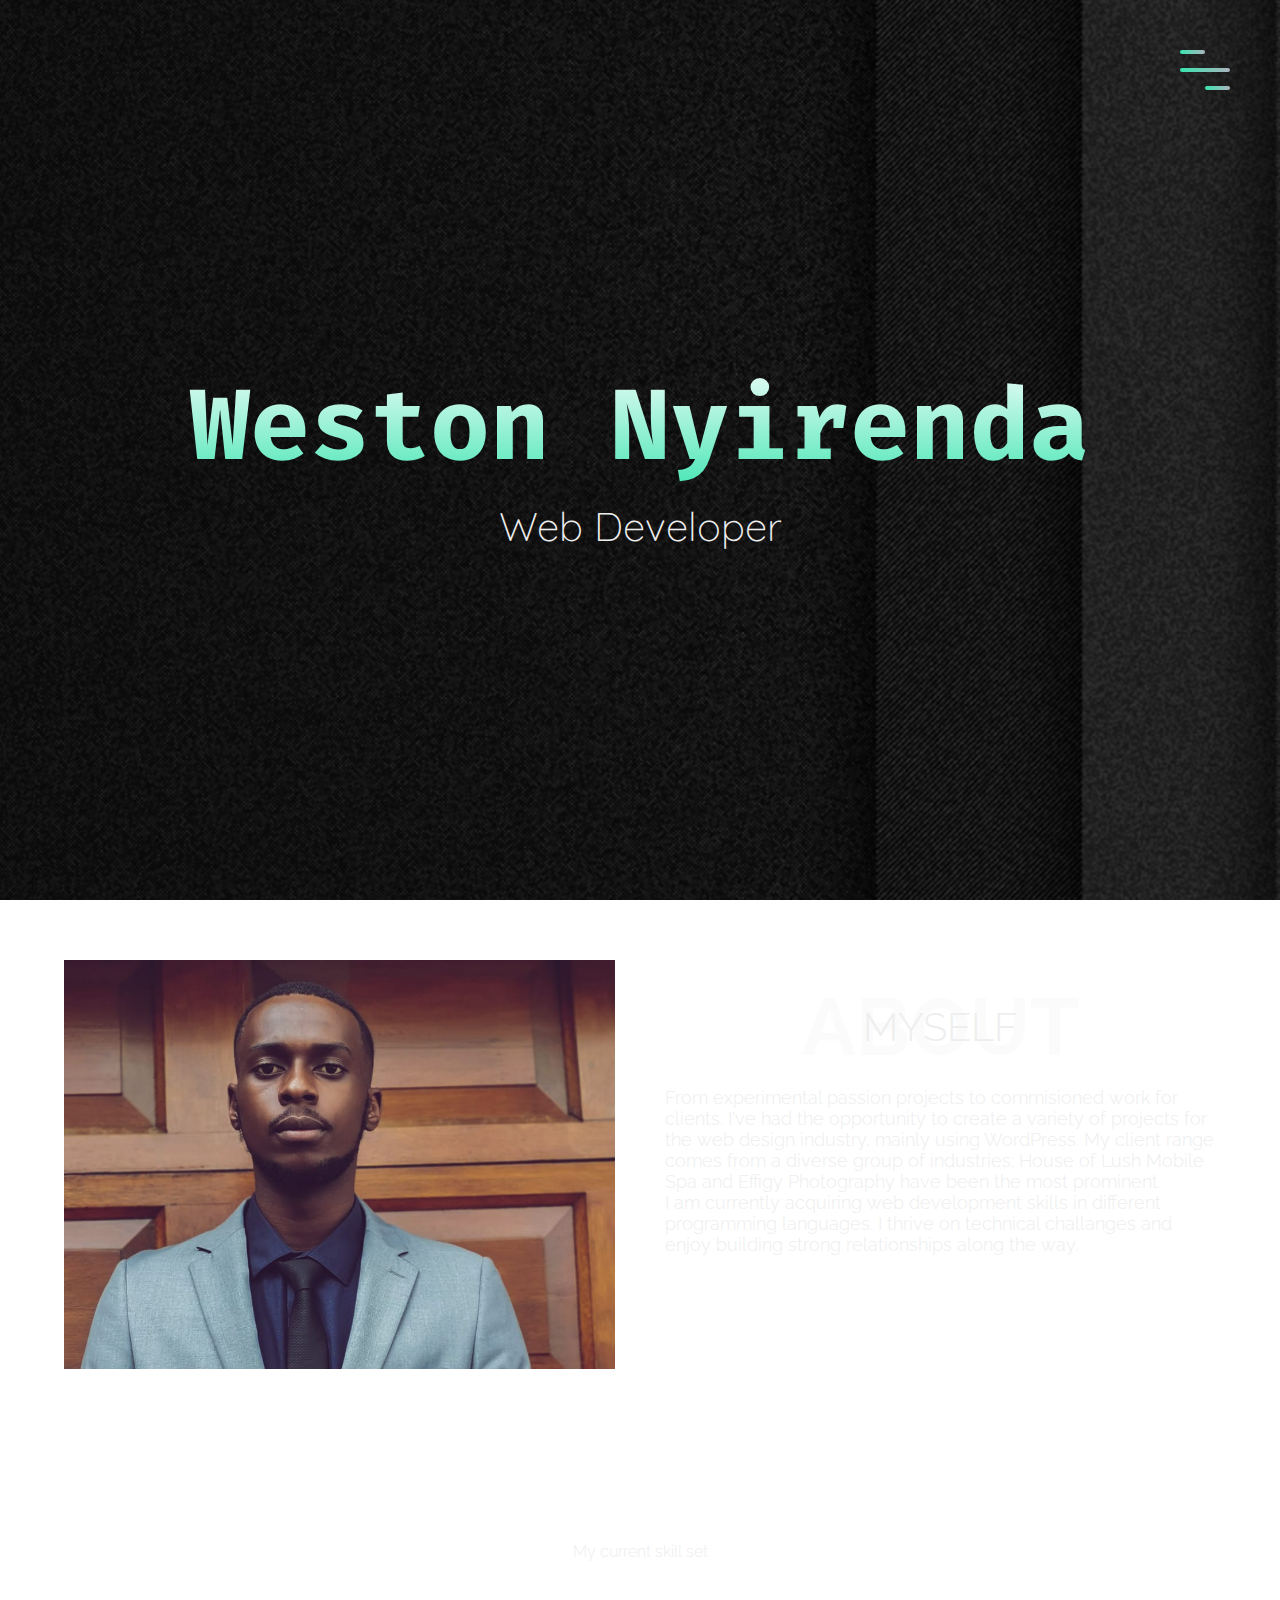
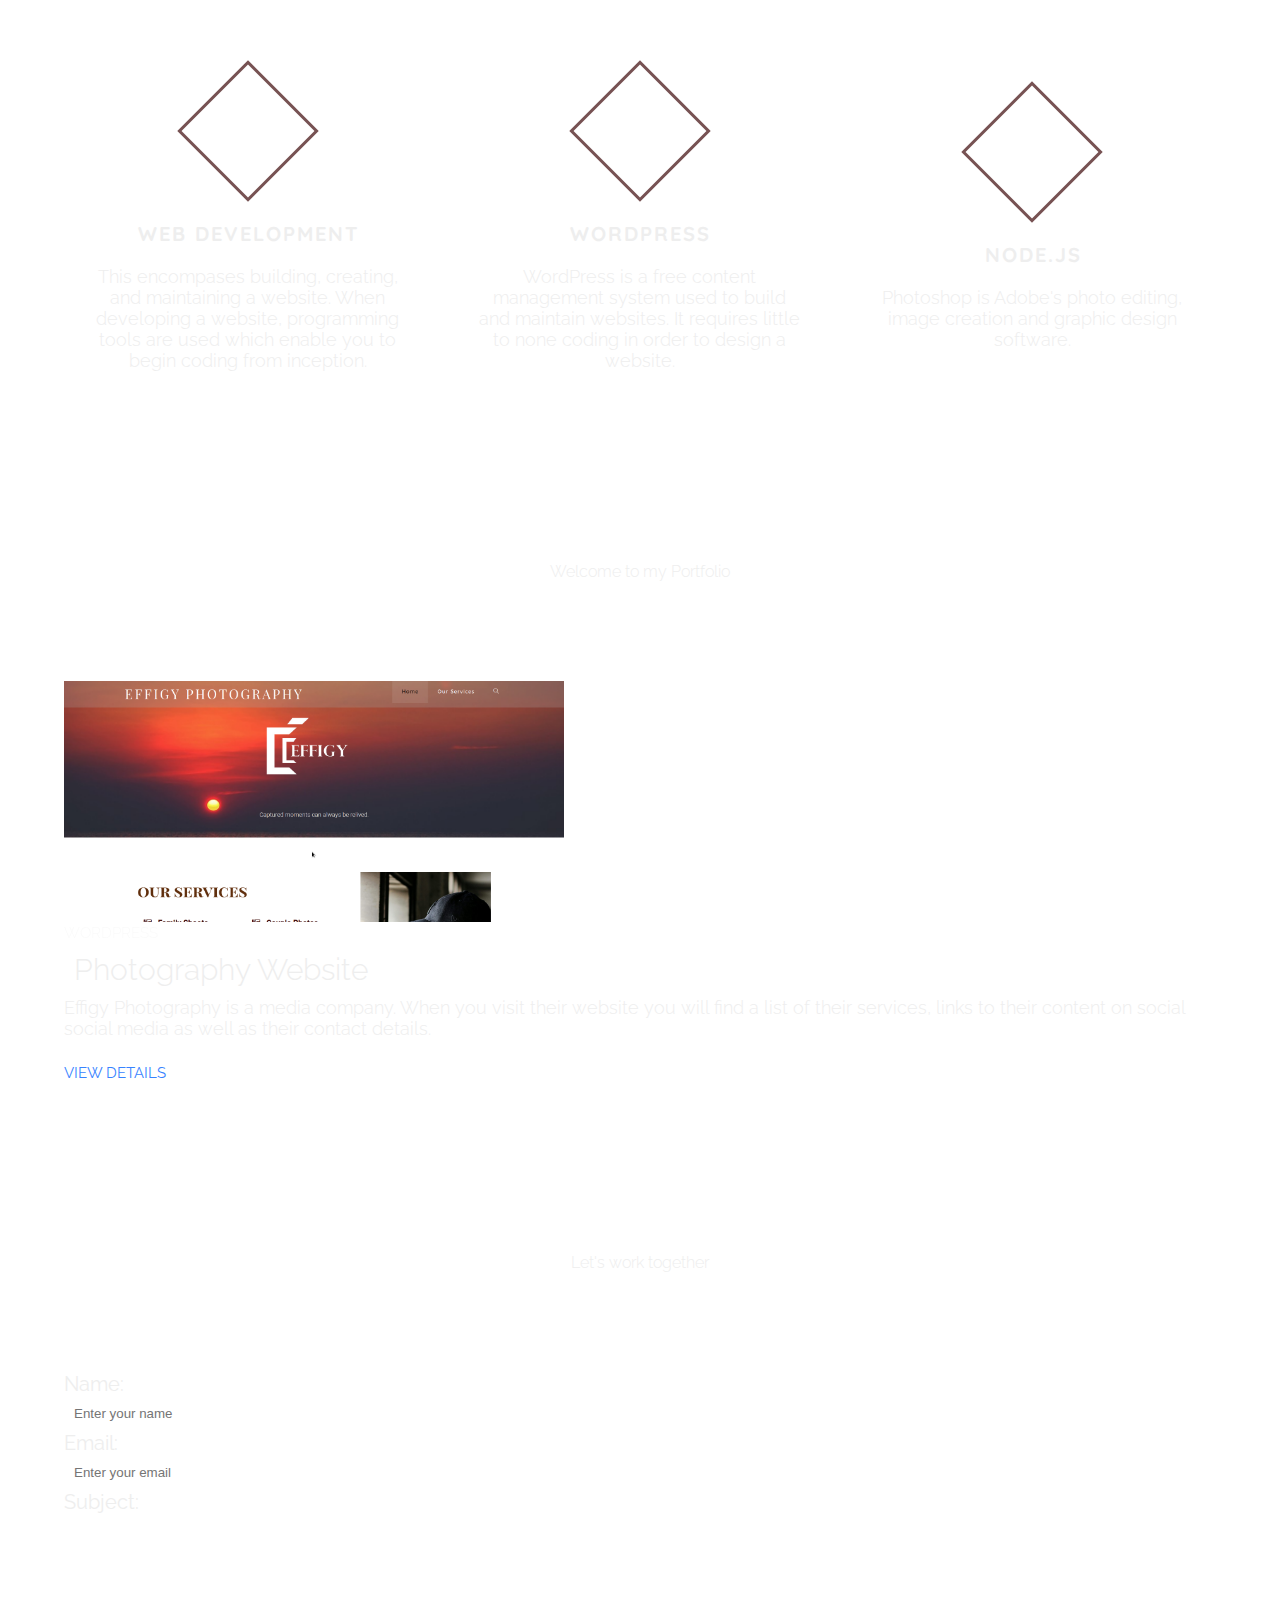
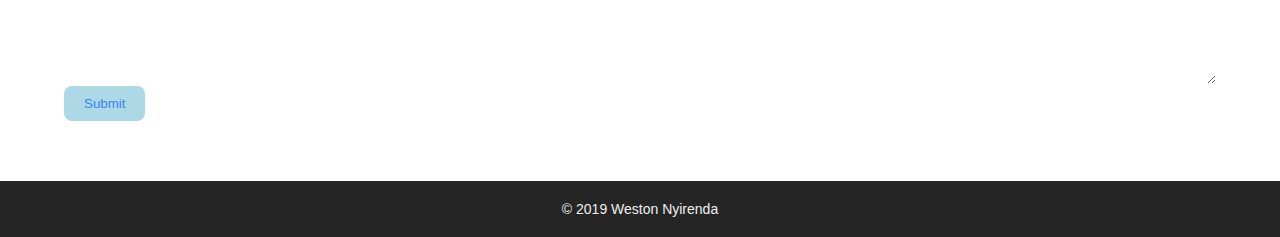
<file: index.html>
<!DOCTYPE html>
<html lang="en">
<head>
    <meta charset="UTF-8">
    <meta name="viewport" content="width=device-width, initial-scale=1">
    <title>Weston Nyirenda</title>
    <link href="https://fonts.googleapis.com/css?family=Fira+Code:500|Quicksand|Raleway&display=swap" rel="stylesheet">
    <link rel="stylesheet" href="https://unpkg.com/aos@next/dist/aos.css" />
    <link rel="stylesheet" href="https://use.fontawesome.com/releases/v5.7.2/css/all.css" integrity="sha384-fnmOCqbTlWIlj8LyTjo7mOUStjsKC4pOpQbqyi7RrhN7udi9RwhKkMHpvLbHG9Sr" crossorigin="anonymous">
    <link rel="stylesheet" href="/src/main.css">
    <script type="text/javascript" src="/src/main.js"></script>
</head>
<body>
    <header>
      <div class="menu-toggler">
       <div class="bar half start"></div>
       <div class="bar "></div>
       <div class="bar half end"></div>
      </div>
      <nav class="top-nav">
          <ul class="nav-list">
              <li>
                <a href="#" class= "nav-link">Home</a>
              </li>
              <li>
                <a href="#about" class= "nav-link">About</a>
              </li>
              <li>
                <a href="#portfolio" class= "nav-link">Portfolio</a>
              </li>
              <li>
                <a href="#contact" class= "nav-link">Contact</a>
              </li>
          </ul>
      </nav>
      <div class="landing-text">
          <h1>Weston Nyirenda</h1>
          <h6>Web Developer</h6>
      </div>
    </header>

    <section class="about" id="about">
      <div class="container">
          <div class="profile-img">
              <img src="/images/West.jpeg" alt = "Weston">
          </div>
          <div class="about-details">
            <div class="about-heading">
              <h1>About</h6>
                <h6>Myself</h6>
          </div>
          <div>
          <p>From experimental passion projects to commisioned work for clients. I've had
            the opportunity to create a variety of projects for the web design industry, mainly
            using WordPress. My client range comes from a diverse group of industries; House of Lush
            Mobile Spa and Effigy Photography have been the most prominent.
           </p>
           
           <p>
            I am currently acquiring web development skills in different programming languages.
            I thrive on technical challanges and enjoy building strong relationships along the way.
          </p>
          <div class="social-media">
            <ul class = "nav-list">
              <li>
                <a href="https://www.linkedin.com/in/weston-nyirenda-163346b0/" class="icon-link">
                  <i class="fab fa-linkedin"></i>
                </a>
              </li>
              <li>
                  <a href="https://github.com/WestonJN" class="icon-link">
                    <i class="fab fa-github-square"></i>
                  </a>
                </li>
            </ul>
            </div>
      </div>
      
    </div>
    </section>

    <section class="services" id="services">
      <div class="container">
        <div class="section-heading">
          <h1>Skills</h1>
          <h6>My current skill set</h6>
        </div>
        <div class="my-skills">
          <div class="skill">
            <div class="icon-container">
              <i class="fas fa-code"></i>  
            </div>
            <h1>Web Development</h1>
            <p>
                This encompases building, creating, and maintaining a website. When developing 
                a website, programming tools are used which enable you to begin coding from inception.
            </p>
          </div>
            <div class="skill">
              <div class="icon-container">
                <i class="fab fa-wordpress-simple"></i>
              </div>
              <h1>WordPress</h1>
              <p>
                WordPress is a free content management system used to build and maintain websites.
                It requires little to none coding in order to design a website.
              </p>
            </div>
            <div class="skill">
                <div class="icon-container">
                  <i class="fab fa-node"></i> 
                </div>
                <h1>Node.js</h1>
                <p>
                  Photoshop is Adobe's photo editing, image creation and graphic design software.
                </p>
              </div>
            </div>
          </div>
             
    </section>

    <section class="portfolio" id="portfolio">
        <div class="container">
          <div class="section-heading">
            <h1>Portfolio</h1>
            <h6>Welcome to my Portfolio</h6>
          </div>
          <div class="portfolio-item">
            <div class="portfolio-img has-margin-right">
               <img src ="/images/effigy.png">
            </div>
            <div class="portfolio-description">
              <h6>WordPress</h6>
              <h1>Photography Website</h1>
              <p>
                 Effigy Photography is a media company. When you visit their website
                you will find a list of their services, links to their content on social social media
                as well as their contact details.
            </p>
            <a href="https://effigyphotography.com" class="cta">View Details</a>
            </div>
          </div>
        </div>
    </section>

    <section class="contact" id="contact">
      <div class="container">
        <div class="section-heading">
          <h1>Contact</h1>
          <h6>Let's work together</h6>
        </div>
        <form action="">
            <label for="name">Name:</label>
            <input type="text" id="name" name="name" placeholder="Enter your name" required>
            <label for="email">Email:</label>
            <input type="email" id="email" name="email" placeholder="Enter your email" required>
            <label for="subject">Subject:</label>
            <textarea name="subject" id="subject" cols="10" rows= "10"></textarea>
            <input type="submit" value="Submit"> 

        </form>
        </div>
        </section>
        <footer class="copyright">
          <div class="up" id="up">
            <a href='index.html'>
            <i class= "fas fa-chevron-up"></i>
          </a>
          </div>
          <p>&copy; 2019 Weston Nyirenda</p>
        </footer>

    <script src="https://ajax.googleapis.com/ajax/libs/jquery/3.3.1/jquery.min.js"></script>
    <script src="https://unpkg.com/aos@next/dist/aos.js"></script>
    <script src="/src/main.js"></script>
</body>
</html>
</file>
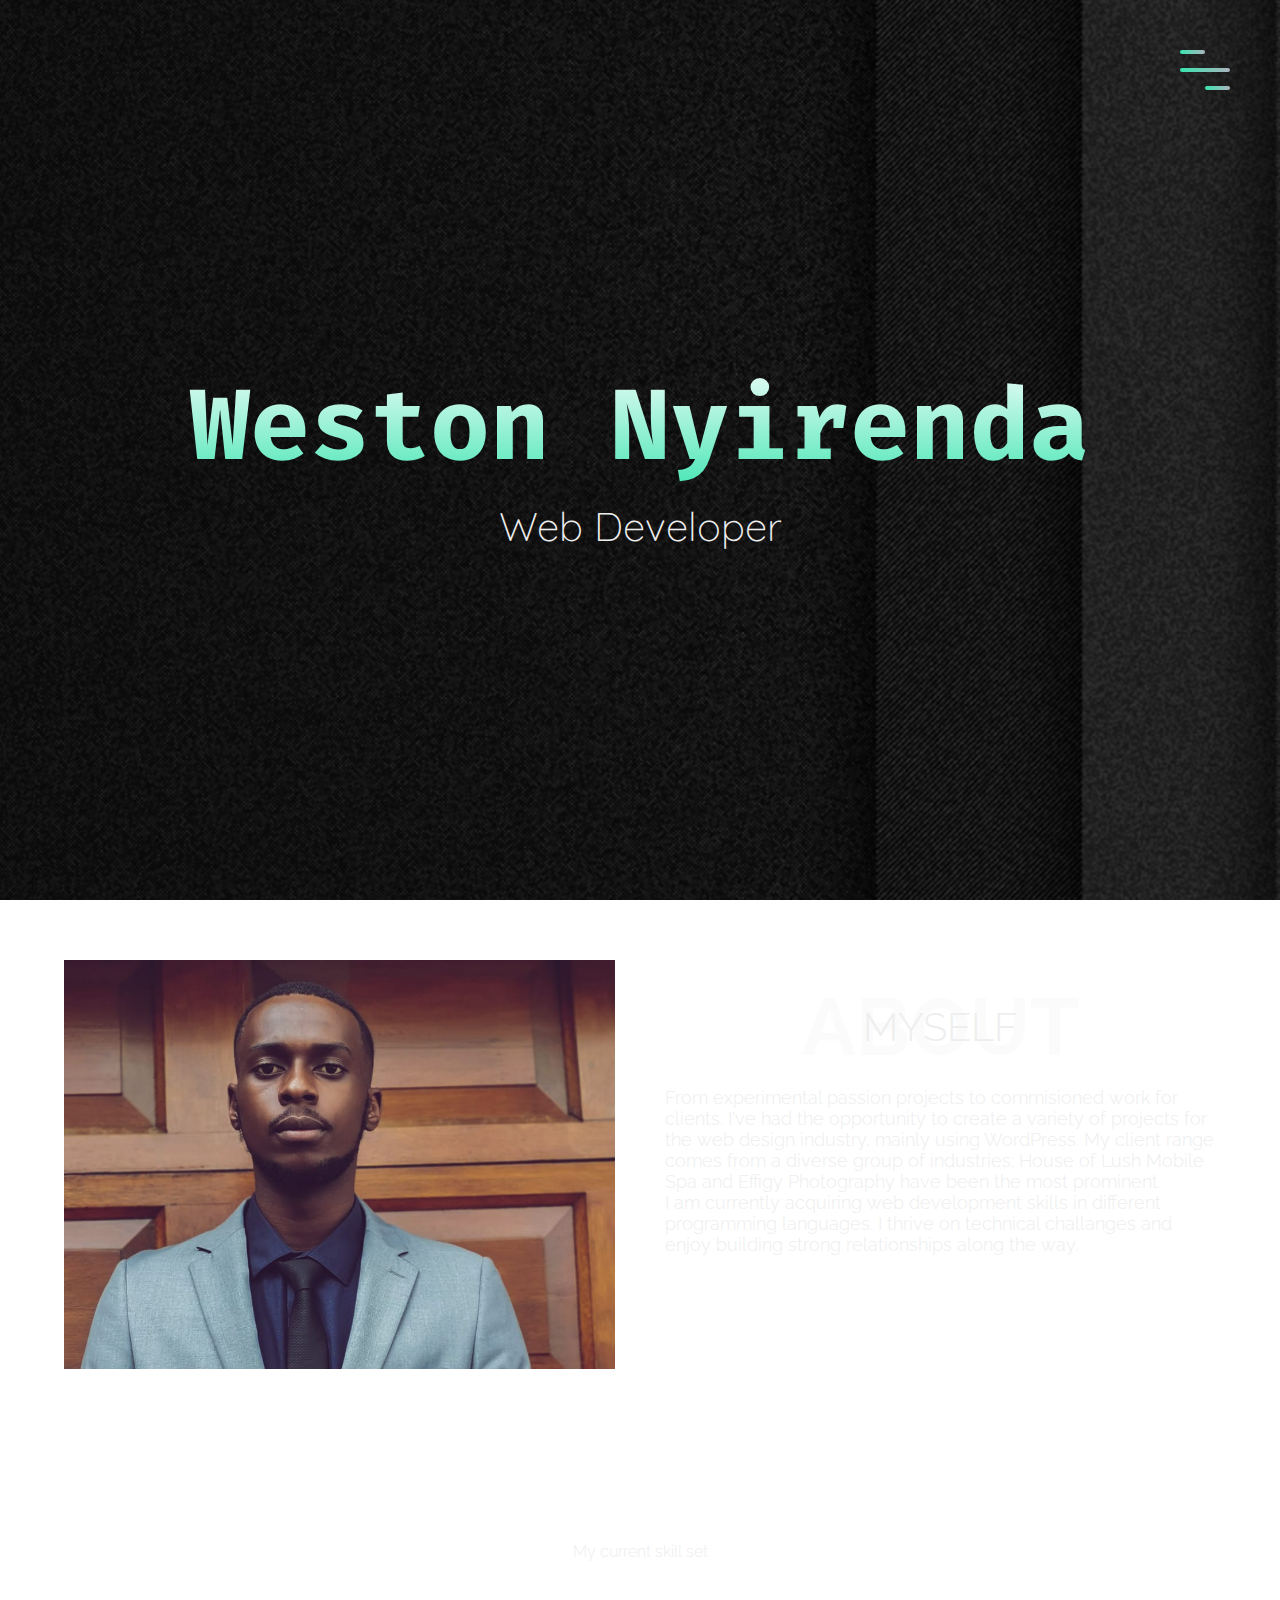
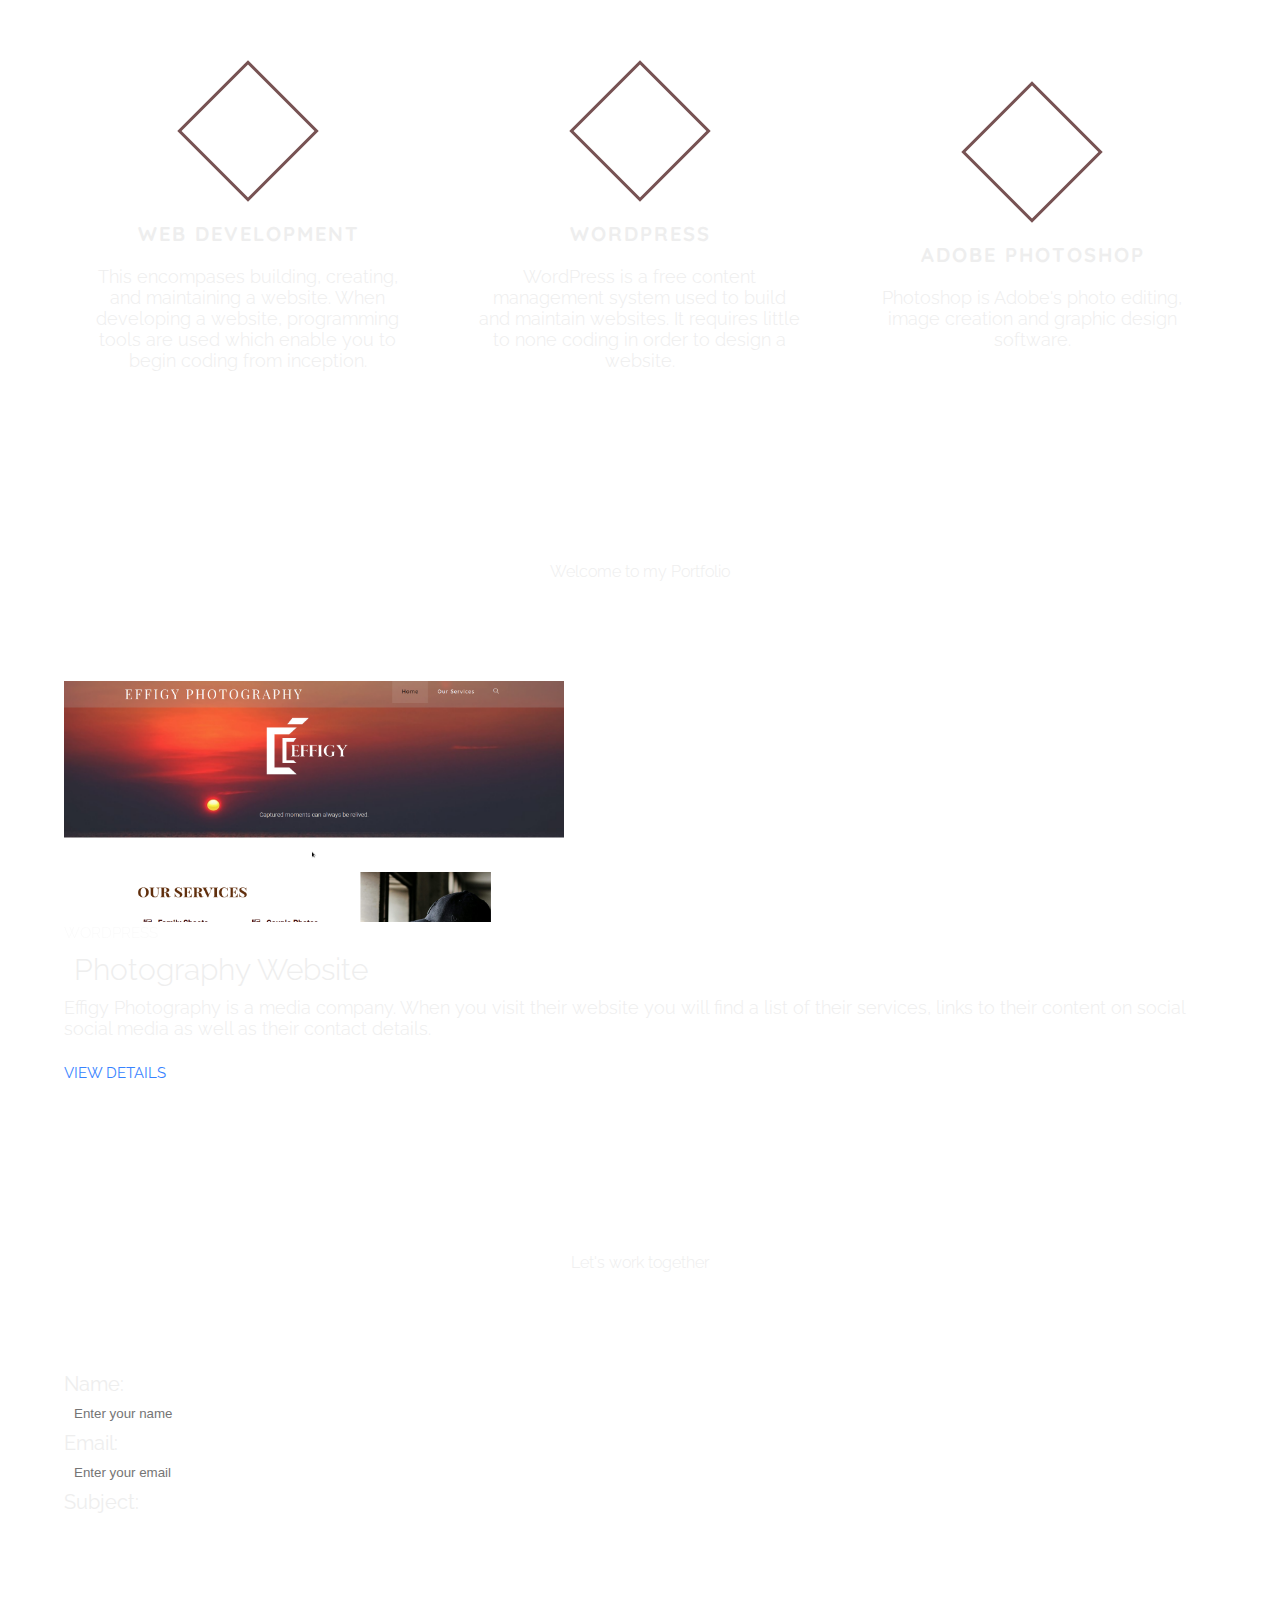
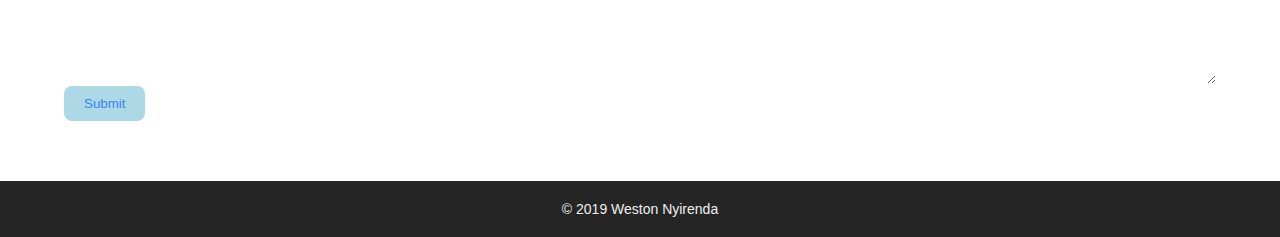
<file: src/index.html>
<!DOCTYPE html>
<html lang="en">
<head>
    <meta charset="UTF-8">
    <meta name="viewport" content="width=device-width, initial-scale=1">
    <title>Weston Nyirenda</title>
    <link href="https://fonts.googleapis.com/css?family=Fira+Code:500|Quicksand|Raleway&display=swap" rel="stylesheet">
    <link rel="stylesheet" href="https://unpkg.com/aos@next/dist/aos.css" />
    <link rel="stylesheet" href="https://use.fontawesome.com/releases/v5.7.2/css/all.css" integrity="sha384-fnmOCqbTlWIlj8LyTjo7mOUStjsKC4pOpQbqyi7RrhN7udi9RwhKkMHpvLbHG9Sr" crossorigin="anonymous">
    <link rel="stylesheet" href="main.css">
    <script type="text/javascript" src="main.js"></script>
</head>
<body>
    <header>
      <div class="menu-toggler">
       <div class="bar half start"></div>
       <div class="bar "></div>
       <div class="bar half end"></div>
      </div>
      <nav class="top-nav">
          <ul class="nav-list">
              <li>
                <a href="#" class= "nav-link">Home</a>
              </li>
              <li>
                <a href="#about" class= "nav-link">About</a>
              </li>
              <li>
                <a href="#portfolio" class= "nav-link">Portfolio</a>
              </li>
              <li>
                <a href="#contact" class= "nav-link">Contact</a>
              </li>
          </ul>
      </nav>
      <div class="landing-text">
          <h1>Weston Nyirenda</h1>
          <h6>Web Developer</h6>
      </div>
    </header>

    <section class="about" id="about">
      <div class="container">
          <div class="profile-img">
              <img src="/images/West.jpeg" alt = "Weston">
          </div>
          <div class="about-details">
            <div class="about-heading">
              <h1>About</h6>
                <h6>Myself</h6>
          </div>
          <div>
          <p>From experimental passion projects to commisioned work for clients. I've had
            the opportunity to create a variety of projects for the web design industry, mainly
            using WordPress. My client range comes from a diverse group of industries; House of Lush
            Mobile Spa and Effigy Photography have been the most prominent.
           </p>
           
           <p>
            I am currently acquiring web development skills in different programming languages.
            I thrive on technical challanges and enjoy building strong relationships along the way.
          </p>
          <div class="social-media">
            <ul class = "nav-list">
              <li>
                <a href="https://www.linkedin.com/in/weston-nyirenda-163346b0/" class="icon-link">
                  <i class="fab fa-linkedin"></i>
                </a>
              </li>
              <li>
                  <a href="https://github.com/WestonJN" class="icon-link">
                    <i class="fab fa-github-square"></i>
                  </a>
                </li>
            </ul>
            </div>
      </div>
      
    </div>
    </section>

    <section class="services" id="services">
      <div class="container">
        <div class="section-heading">
          <h1>Skills</h1>
          <h6>My current skill set</h6>
        </div>
        <div class="my-skills">
          <div class="skill">
            <div class="icon-container">
              <i class="fas fa-code"></i>  
            </div>
            <h1>Web Development</h1>
            <p>
                This encompases building, creating, and maintaining a website. When developing 
                a website, programming tools are used which enable you to begin coding from inception.
            </p>
          </div>
            <div class="skill">
              <div class="icon-container">
                <i class="fab fa-wordpress-simple"></i>
              </div>
              <h1>WordPress</h1>
              <p>
                WordPress is a free content management system used to build and maintain websites.
                It requires little to none coding in order to design a website.
              </p>
            </div>
            <div class="skill">
                <div class="icon-container">
                  <i class="fab fa-adobe"></i> 
                </div>
                <h1>Adobe Photoshop</h1>
                <p>
                  Photoshop is Adobe's photo editing, image creation and graphic design software.
                </p>
              </div>
            </div>
          </div>
             
    </section>

    <section class="portfolio" id="portfolio">
        <div class="container">
          <div class="section-heading">
            <h1>Portfolio</h1>
            <h6>Welcome to my Portfolio</h6>
          </div>
          <div class="portfolio-item">
            <div class="portfolio-img has-margin-right">
               <img src ="/images/effigy.png">
            </div>
            <div class="portfolio-description">
              <h6>WordPress</h6>
              <h1>Photography Website</h1>
              <p>
                 Effigy Photography is a media company. When you visit their website
                you will find a list of their services, links to their content on social social media
                as well as their contact details.
            </p>
            <a href="https://effigyphotography.com" class="cta">View Details</a>
            </div>
          </div>
        </div>
    </section>

    <section class="contact" id="contact">
      <div class="container">
        <div class="section-heading">
          <h1>Contact</h1>
          <h6>Let's work together</h6>
        </div>
        <form action="">
            <label for="name">Name:</label>
            <input type="text" id="name" name="name" placeholder="Enter your name" required>
            <label for="email">Email:</label>
            <input type="email" id="email" name="email" placeholder="Enter your email" required>
            <label for="subject">Subject:</label>
            <textarea name="subject" id="subject" cols="10" rows= "10"></textarea>
            <input type="submit" value="Submit"> 

        </form>
        </div>
        </section>
        <footer class="copyright">
          <div class="up" id="up">
            <a href='index.html'>
            <i class= "fas fa-chevron-up"></i>
          </a>
          </div>
          <p>&copy; 2019 Weston Nyirenda</p>
        </footer>

    <script src="https://ajax.googleapis.com/ajax/libs/jquery/3.3.1/jquery.min.js"></script>
    <script src="https://unpkg.com/aos@next/dist/aos.js"></script>
    <script src="main.js"></script>
</body>
</html>
</file>
<file: src/main.css>
/*Start global*/
*{
    margin: 0;
    padding: 0;
    box-sizing: border-box;
}
html{
    font-size: 10px;
    font-family: 'Raleway', sans-serif;
    color: #eee;
}
body{
width: 100%;
height:100%;
background: url("/images/black.jpg") no-repeat center fixed;
background-size: cover;
}
section{
    padding: 6rem 0;
}
a{
    text-decoration: none;
    color: #eee;
}
p{ 
    font-family: 'Roboto',sans-serif;
    font-size: 1.8rem;
    font-weight: 300;
}
img{
    width:100%;
}
/*End global*/

/*Start reusable*/
.container{
    width: 90%;
    max-width: 120rem;
    height: 100%;
    margin: 0 auto;
    position: relative;
}
.section-heading{
    text-align: center;
    margin-bottom: 10rem;
}
.section-heading h1{
    font-size: 3.5rem;
    color: rgba(255,255,255,.3);
    font-weight: 300;
    position: relative;
    margin-bottom: 1rem;
}
.section-heading h1::before,
.section-heading h1::after{
    content:'';
    position: absolute;
    bottom: -.5rem;
    left:50%;
    transform: translateX(-50%);
    background-color: rgba(255,255,255,0.75);
}
.section-heading h1::before{
    width: 10rem;
    height:3px;
    border-radius: .8rem;
}
.section-heading h1::after{
    width: 1.5rem;
    height:1.5;
    border-radius: 100%;
    bottom: -1rem;
}
.section-heading h6{
    font-size: 1.6rem;
    font-weight: 300;
    
}
.has-margin-right{
    margin-right: 5rem;
}
/*End reusable*/

/*Start header*/
header{
    width:100%;
    height: 100vh;
}
.top-nav{
    width: 100%;
    height: 100vh;
    position: fixed;
    z-index: 50;
    top: -100vh;
    background-color: #59656F;
    border-bottom-right-radius: 100%;
    border-bottom-left-radius: 100%;
    transition: all 650ms cubic-bezier(1,0,0,1);
}


.nav-list{
    list-style:none;
    width:100%;
    height:100%;
    display: flex;
    justify-content: center;
    align-items: center;
}
li{
    margin: 0 2rem;
}
.nav-link{
    font-family: 'Raleway', sans-serif;
    font-size: 5rem;
    padding: 1rem;
}
.nav-link:hover,
.nav-link:focus{
    background: linear-gradient(to top,#38E4AE, #ABB4BF);
    -webkit-background-clip: text;
    -webkit-text-fill-color: transparent;

}
.top-nav.open{
    top: 0;
    border-radius: initial;
}

.menu-toggler{
    position: absolute;
    top: 5rem;
    right: 5rem;
    width: 5rem;
    height: 4rem;
    display: flex;
    flex-direction: column;
    justify-content: space-between;
    cursor: pointer;
    z-index: 1500;
    transition: transform 650ms ease-out;
}

.menu-toggler.open{
    transform: rotate(-45deg);  
}
.bar{
    background: linear-gradient(to right, #38E4AE, #ABB4BF);
    width: 100%;
    height: 4px;
    border-radius: .8rem;
}
.bar.half{
    width: 50%;
}

.bar.start{
    transform-origin: right;
    transition: transform 650ms cubic-bezier(0.54, -0.81, 0.57, 0.57);
}
.open .bar.start{
    transform: rotate(-450deg) translateX(.8rem);
}

.bar.end{
    align-self: flex-end;
    transform-origin: left;
    transition: transform 650ms cubic-bezier(0.54, -0.81, 0.57, 0.57);
}
.open .bar.end{
    transform: rotate(-450deg) translateX(-.8rem);
}
.landing-text{
    position: absolute;
    top: 50%;
    left: 50%;
    transform: translate(-50%, -50%);
    width: 100%;
    text-align: center;
    z-index: 1;
}
.landing-text h1{
    font-size: 10rem;
    font-family: 'Fira Code', monospace;
    background: linear-gradient(to top,#38E4AE, #FFFFFF);
    -webkit-background-clip: text; 
    -webkit-text-fill-color: transparent;
    padding: 1rem;
    user-select: none;
}
.landing-text h6{
    font-size: 4rem;
    font-weight: 300;
    font-family: 'Quicksand', sans-serif;
}
/*End header*/

/*Start about*/
.about .container{
    display: flex;
    align-items: center;
    justify-content: center;
}
.about-heading{
    text-align: center;
    text-transform: uppercase;
    line-height: 0;
    margin-bottom: 6rem;
}
.about-heading h1{
    font-size: 8rem;
    opacity: .2;
}

.about-heading h6{
    font-size: 4rem;
    font-weight: 300;
}
.profile-img{
    flex: 1;
    margin-right: 5rem;
}
.about-details{
    flex: 1;
}
.about-details p{
    flex: 1;
    font-family: 'Raleway', sans-serif;
} 
.social-media{
    margin-top: 5rem;
}
.social-media i{
    font-size: 5rem;
    transition: color 650ms
}
.fa-linkedin:hover{
    color: #0e76a8;
}
.fa-github-square:hover{
    color: #775253;
}
/*End about*/

/*Start services*/
.my-skills{
    margin-top: 10rem;
    display: grid;
    grid-template-columns: repeat(auto-fit,minmax(25rem, 1fr));
    grid-gap: 2.5rem;
    text-align: center;
    
}
.my-skills p{
    font-family: 'Raleway', sans-serif;
}
.skill{
    display: flex;
    flex-direction: column;
    justify-content: center;
    align-items: center;
    padding: 2rem;
}
.skill h1{
    text-transform: uppercase;
    letter-spacing: 2px;
    margin: 2rem -2px 2rem 0;
    font-family: 'Quicksand', sans-serif;
}
.icon-container{
    width: 10rem;
    height: 10rem;
    border: 3px solid #775253;
    background-color: transparent;
    margin-bottom: 2rem;
    display: flex;
    transform: rotate(45deg);
}
.icon-container i{
    color: #775253;
    font-size: 5rem;
    margin: auto;
    transform: rotate(-45deg);
}

.portfolio-item p{
    font-family: 'Raleway', sans-serif;
}

.portfolio-item:last-child{
    margin-bottom: 0;
}
.portfolio-img{
    width: 50rem;
    flex: 1;
}
.portfolio-description{
    flex: 1;
}
.portfolio-description h1{
    font-size: 3rem;
    font-weight: 300;
    margin: 1rem;
    
}
.portfolio-description h6{
    font-size: 1.5rem;
    text-transform: uppercase;
    font-weight: 300;
    opacity: 0.3;
}
.portfolio-description .cta{
    display: inline-block;
    margin-top: 2.5rem;
    font-size: 1.5rem;
    text-transform: uppercase;
    color: #3883ff;
    transition: color 650ms;

}
.portfolio-description .cta:hover{
    color: #2f67cd;
}
/*End porfolio*/



/*Start contact*/
.contact{
    background-color: transparent;
}
form{
    widows: 70%;
    margin:0 auto;
}
form label{
    font-size: 2rem;
}
input,
select,
textarea{
    width: 100%;
    padding: 1rem;
    border: none;
    outline-color: white;
}
input[type="submit"]{
    width: initial;
    background-color: lightblue;
    color: #3883ff;
    padding: 1rem 2rem;
    border-radius: .8rem;
    cursor: pointer;
    transition: background-color 650ms;
}

input[type="submit"]:hover{
    color: rgb(0, 0, 0);
    background-color: whitesmoke;
}
/*End contact*/

/*Start footer*/
.copyright{
    width: 100%;
    text-align: center;
    background-color: rgb(37, 37, 37);
    padding: 2rem 0;
    position: relative;
}
/* .up{
    position: absolute;
    width: 5rem;
    height: 5rem;
    background-color: #eee;
    top: -2.5rem;
    right:5rem;
    border-radius: 100%;
    display: flex;
    animation: pulse 2s infinite;
    cursor: pointer;
} */
.up i{
    align-items: flex-end;
    color: #ffffff;
    font-size: 2rem;
    position: absolute;
    width: 5rem;
    height: 5rem;
    top: -2.5rem;
    right:5rem;
    border-radius: 100%;
    display: flex;
    cursor: pointer
    
}
.copyright p{
    font-size: 1.4rem;
}
/*End footer*/

/*Start animations*/
@keyframes pulse{
    0%{
        box-shadow: 0 0 0 0 #5791fdfc;
    }
    70%{
        box-shadow: 0 0 0 2rem #5791fdfc;
    }
    100%{
        box-shadow: 0 0 0 0 #5791fdfc;
    }
}
/*End animations*/

/*Start media queries*/
@media screen and (max-width: 768px){
    body{
        
        background: url("/images/black.jpg") no-repeat center fixed;
        background-size: cover;
        }
    .landing-text h1{
        font-size: 7rem;
    }
    .landing-text h6{
        font-size: 2rem;
    }
    .nav-list{
        flex-direction: column;
    }
    li{
        margin: 2rem 0;
    }
    .nav-link{
        font-size: 4.5rem;
    }
   
    .about-heading h1{
        font-size: 6rem;
    }
    .about-heading h6{
        font-size: 3rem;
    }
    .container p{
        font-size: auto;
    }
    .section-heading h1{
        font-size: 3rem;
    }
    .about-details .nav-list{
        flex-direction: initial;
    }
    .about-details li{
        margin: 0 2rem;
    }
    .icon-container{
        width: 7rem;
        height: 7rem;
    }
}
@media screen and (max-width: 600px){
    .menu-toggler{
        top: 2rem;
        right: 2rem;
    }
    .landing-text h1{
        font-size: 6rem;
    }
    .landing-text h6{
        font-size: 1.4rem;
    }
    .nav-link{
        font-size: 3.5rem;
    }
    .about .container{
        flex-direction: column;
    }
    
    .profile-img{
        margin: 0 0 7rem 0;
    }
    .portfolio-item{
        flex-direction: column;
    }
    .portfolio-img{
        margin: 0 0 2rem 0;
    }
    .portfolio-description{
        margin:0;
    }
}
/*End media queries*/
</file>
